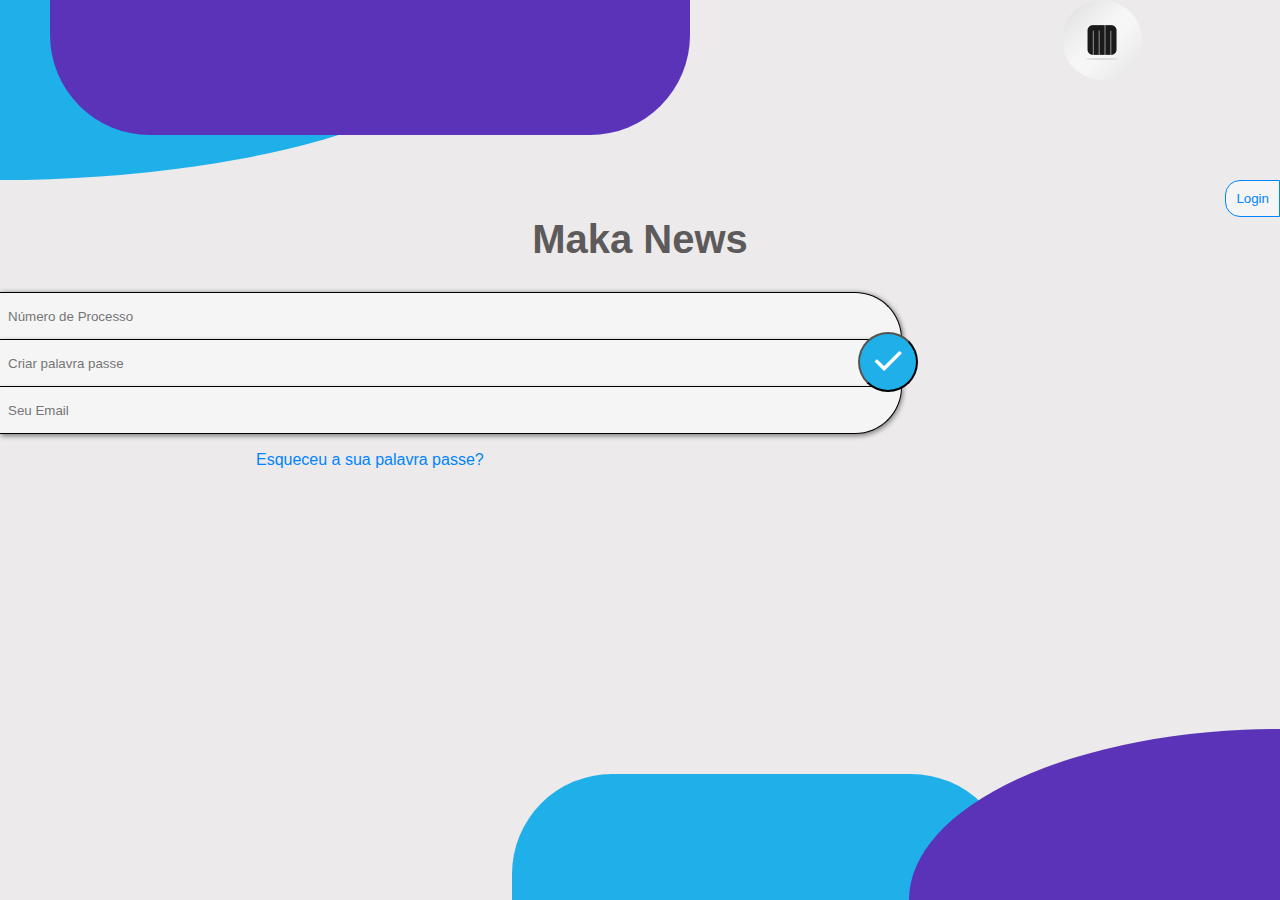
<file: inicio/Index.html>
<!DOCTYPE html>
<html lang="pt">
<head>
    <meta charset="UTF-8">
    <meta name="viewport" content="width=device-width, initial-scale=1.0">
    <link rel="stylesheet" href="Geral.css">
    <link rel="stylesheet" href="https://fonts.googleapis.com/css2?family=Material+Symbols+Outlined:opsz,wght,FILL,GRAD@20..48,100..700,0..1,-50..200" />
    <link rel="stylesheet" href="icone.css">
    <title>Site</title>
</head>
<body class="no-scroll">
    <header>
    <div class="conteiner">
        <img src="../img/350093882_222349753918133_5370605897052269088_n.jpg" alt="">
            <div class="cor cor1" id="cor01">
            
            </div>
            <div class="cor cor2" id="cor02">
            </div>
        </div>
        <div id="log">
            <button id="logar">Login</button>
        </div>
        <div id="cont">
            <h1 id="title">Maka News</h1>
        </div>
    </header>
    <main>
        <section id="login">
            <input type="name" placeholder="Número de Processo " id="inpt1">
            <input type="password" placeholder="Criar palavra passe" id="inpt2">
            <input type="email" placeholder="Seu Email" id="inpt3">
        </section>
        <div id="btn">
            <button id="ok"><span class="material-symbols-outlined">Done</span></button>
        </div>
        <p id="p">Esqueceu a sua palavra passe?</p>
    </main>
    <footer id="rodape">
        <div class="cor corFim" id="corFim1">

        </div>
        <div class="cor corFim2" id="corFim02">

        </div>
       
    </footer>

    <script src="script.js"></script>
</body>
</html>
</file>
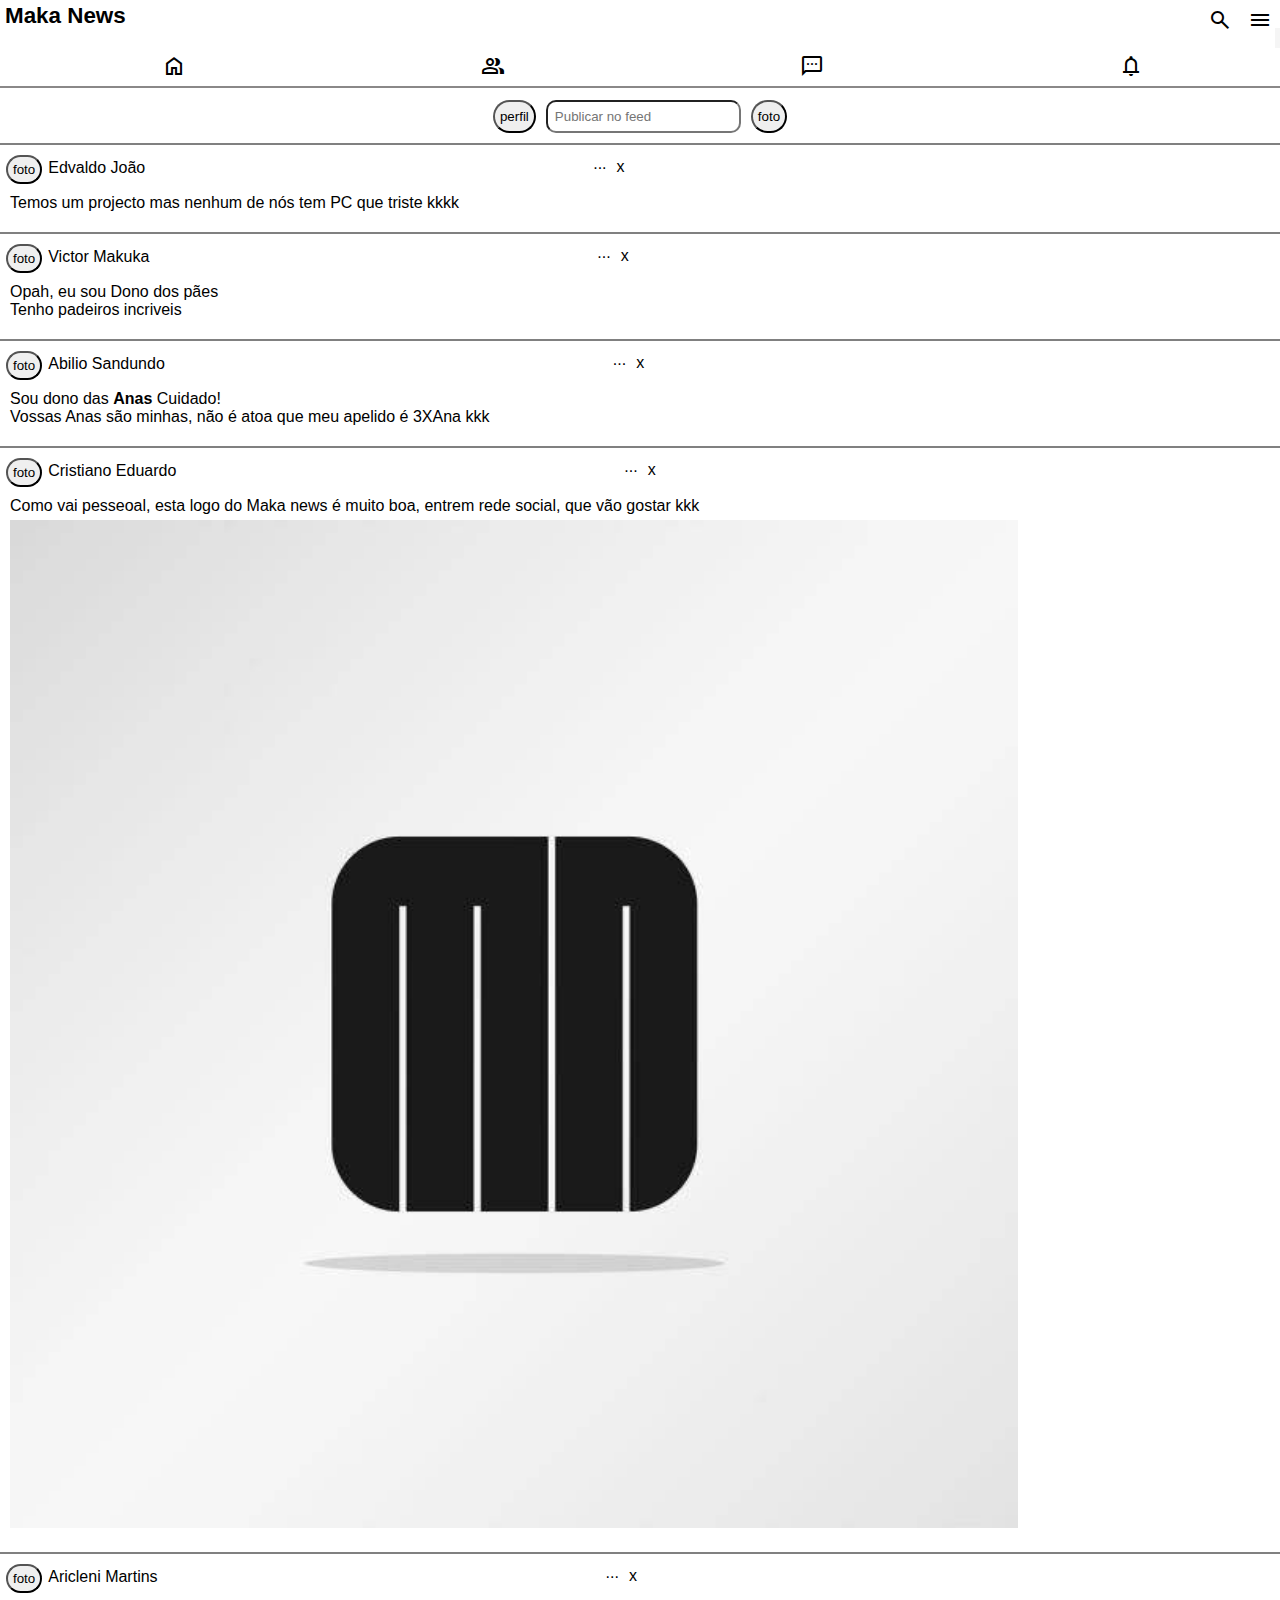
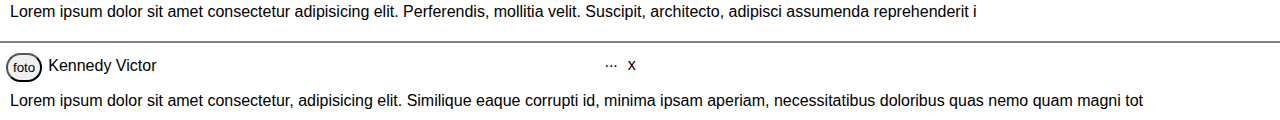
<file: PagInicial/index.html>
<!DOCTYPE html>
<html lang="pt">
<head>
    <meta charset="UTF-8">
    <meta name="viewport" content="width=device-width, initial-scale=1.0">
    <link rel="stylesheet" href="header.css">
    <link rel="stylesheet" href="menu.css">
    <link rel="stylesheet" href="publicacoes.css">
    <link rel="stylesheet" href="https://fonts.googleapis.com/css2?family=Material+Symbols+Outlined:opsz,wght,FILL,GRAD@20..48,100..700,0..1,-50..200" />
    <link rel="stylesheet" href="../Telas/icons.css">
    <title>indext</title>
</head>
<body>
    <header>
        <menu>
            <div class="nav-up">
                <h1>Maka News</h1>
                <ul>
                    <li><span class="material-symbols-outlined">search</span></li>
                    <li id="menu"><span  class="material-symbols-outlined">menu</span></li>
                    <div>
                        
                        <menu>
                            <ul id="menu-escondido">
                                <li>Perfil</li>
                                <li>Chat</li>
                                <li>Páginas</li>
                                <li>Horários</li>
                                <li>Professores</li>
                                <li>Notícias</li>
                                <li>Modo Escuro</li>
                                <li>Definições </li>
                                <li>Ajuda</li>
                                <li>Terminar Sessão</li>
                            </ul>
                        </menu>
                    </div>
                </ul>
            </div>
            <nav>
                <ul>
                    <li><span class="material-symbols-outlined">home</span></li>
                    <li><span class="material-symbols-outlined">people</span></li>
                    <li><span class="material-symbols-outlined">sms</span></li>
                    <li><span class="material-symbols-outlined">notifications</span></li>
                </ul>
            </nav>
        </menu>
    </header>

    <main>
        
            <div class="publicar">
                <button class="btn">perfil</button>
                <input type="text" id="pub" name="pub" placeholder="Publicar no feed">
                <button class="btn">foto</button>
            </div>
        <div id="feed">
            <div class="outros">
                <button class="btn pr">foto</button>
                <p class="nome">Edvaldo João</p>
                <p id="pt">...</p>
                <p id="x">x</p>
            </div>
            <div class="conteudo">
                <p>Temos um projecto mas nenhum de nós tem PC que triste kkkk</p>
            </div>
        </div>
        <div id="feed">
            <div class="outros">
                <button class="btn pr">foto</button>
                <p class="nome">Victor Makuka</p>
                <p id="pt">...</p>
                <p id="x">x</p>
            </div>
            <div class="conteudo">
                <p>Opah, eu sou Dono dos pães <br> Tenho padeiros incriveis</p>
            </div>
        </div>
        <div id="feed">
            <div class="outros">
                <button class="btn pr">foto</button>
                <p class="nome">Abilio Sandundo</p>
                <p id="pt">...</p>
                <p id="x">x</p>
            </div>
            <div class="conteudo">
                <p>Sou dono das <b>Anas</b> Cuidado! <br> Vossas Anas são minhas, não é atoa que meu apelido é 3XAna kkk</p>
            </div>
        </div> 
        <div id="feed">
            <div class="outros">
                <button class="btn pr">foto</button>
                <p class="nome">Cristiano Eduardo</p>
                <p id="pt">...</p>
                <p id="x">x</p>
            </div>
            <div class="conteudo">
                <p>Como vai pesseoal, esta logo do Maka news é muito boa, entrem rede social, que vão gostar kkk</p>
                <img src="../img/350093882_222349753918133_5370605897052269088_n.jpg" alt="esta aqui" style="height:80%; width: 80%; margin-top: 5px;" >
            </div>
        </div>
        <div id="feed">
            <div class="outros">
                <button class="btn pr">foto</button>
                <p class="nome">Aricleni Martins</p>
                <p id="pt">...</p>
                <p id="x">x</p>
            </div>
            <div class="conteudo">
                <p>Lorem ipsum dolor sit amet consectetur adipisicing elit. Perferendis, mollitia velit. Suscipit, architecto, adipisci assumenda reprehenderit i</p>
            </div>
        </div>
        <div id="feed">
            <div class="outros">
                <button class="btn pr">foto</button>
                <p class="nome">Kennedy Victor</p>
                <p id="pt">...</p>
                <p id="x">x</p>
            </div>
            <div class="conteudo">
                <p>Lorem ipsum dolor sit amet consectetur, adipisicing elit. Similique eaque corrupti id, minima ipsam aperiam, necessitatibus doloribus quas nemo quam magni tot</p>
            </div>
        </div>
        
    </main>

    <script src="open.js"></script>
</body>
</html>
</file>
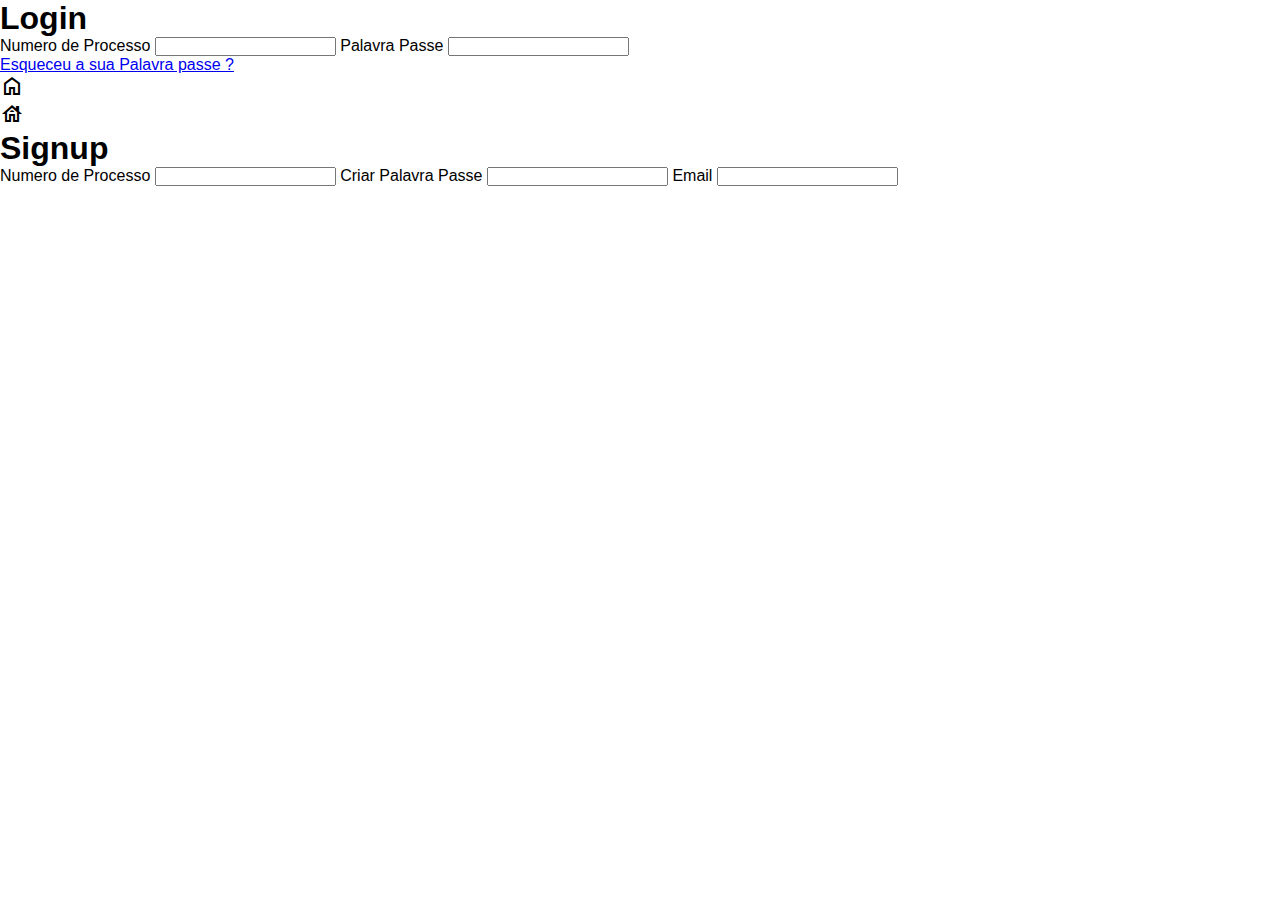
<file: Tela de Login ou Sign up/index.html>
<!DOCTYPE html>
<html lang="pt">
<head>
    <meta charset="UTF-8">
    <meta name="viewport" content="width=device-width, initial-scale=1.0">
    <link rel="stylesheet" href="https://fonts.googleapis.com/css2?family=Material+Symbols+Outlined:opsz,wght,FILL,GRAD@20..48,100..700,0..1,-50..200" />
    <link rel="stylesheet" href="icons.css">
    <link rel="stylesheet" href="allStyle.css">
    <link rel="stylesheet" href="Mobile.css" media="(max-width: 720px)">
    <title>Document</title>
</head>
<body>
    <main>
        <section id="login" class="forms up">
            <h1>Login</h1>
            <label for="nameLogin">Numero de Processo</label>
            <input type="name" name="nameLogin" id="nameLogin"  class="personalData">
            <label for="passLogin">Palavra Passe</label>
            <input type="password" name="passLogin" id="passLogin" class="personalData" >
            <p><a href="#">Esqueceu a sua Palavra passe ? </a></p>
        </section>
        <div id="subir"><span class="material-symbols-outlined">home</span></div>
        <div id="descer"><span class="material-symbols-outlined">house</span></div>
        <section id="signup" class="forms">
            <h1>Signup</h1>
            <label for="nameSignup">Numero de Processo</label>
            <input type="name" name="nameSignup" id="nameSignup" class="personalData">
            <label for="passSignup">Criar Palavra Passe</label>
            <input type="password" name="passSignup" id="passSignup" class="personalData">
            <label for="emailSignup">Email</label>
            <input type="email" name="emailSignup" id="emailSignup" class="personalData">
        </section>
    </main>

    <script src="script.js"></script>
</body>
</html>
</file>
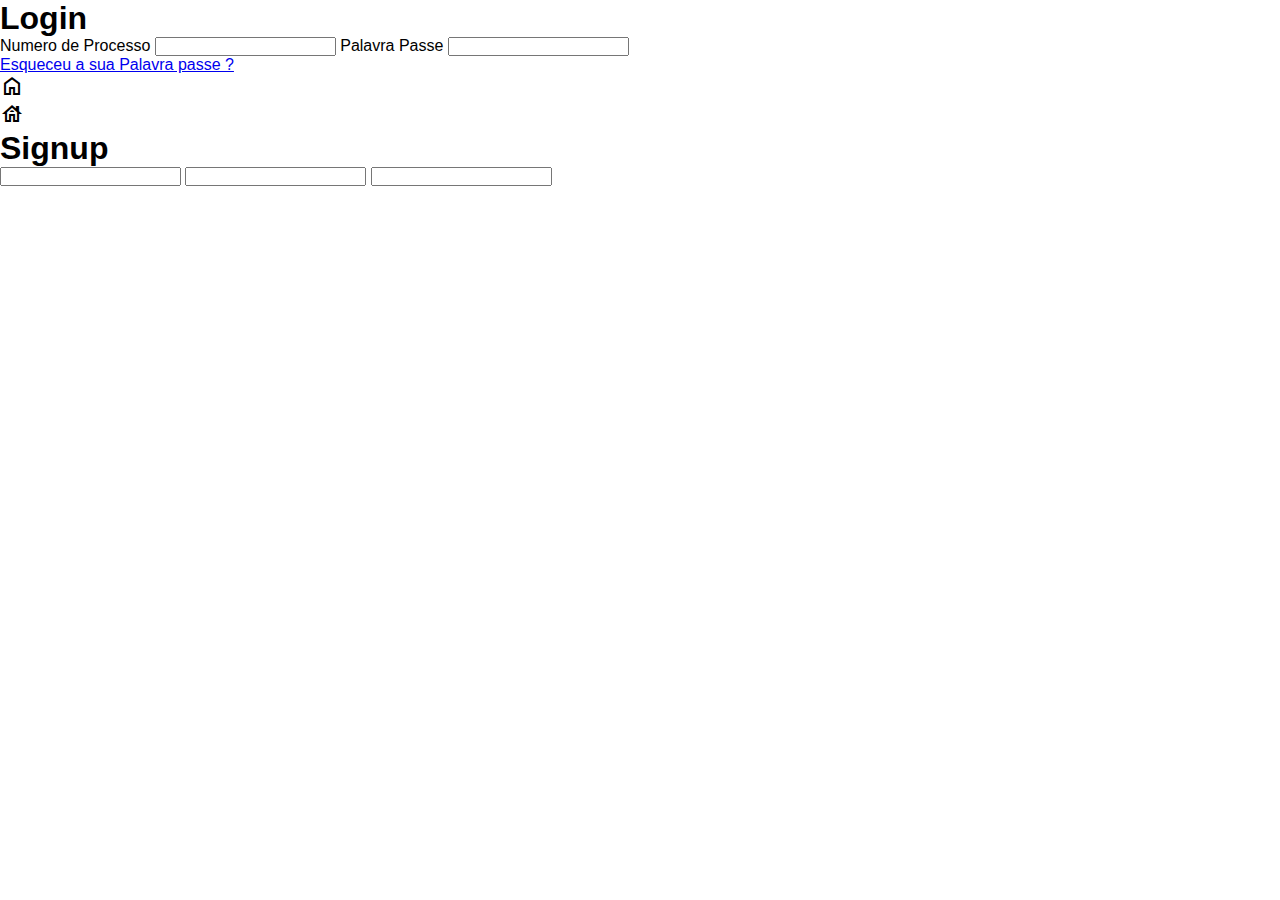
<file: Telas/index.html>
<!DOCTYPE html>
<html lang="pt">
<head>
    <meta charset="UTF-8">
    <meta name="viewport" content="width=device-width, initial-scale=1.0">
    <link rel="stylesheet" href="https://fonts.googleapis.com/css2?family=Material+Symbols+Outlined:opsz,wght,FILL,GRAD@20..48,100..700,0..1,-50..200" />
    <link rel="stylesheet" href="icons.css">
    <link rel="stylesheet" href="allStyle.css">
    <link rel="stylesheet" href="Mobile.css" media="(max-width: 720px)">
    <title>Document</title>
</head>
<body>
    <main>
        <section id="login" class="forms up">
            <h1>Login</h1>
            <label for="nameLogin">Numero de Processo</label>
            <input type="name" name="nameLogin" id="nameLogin"  class="personalData">
            <label for="passLogin">Palavra Passe</label>
            <input type="password" name="passLogin" id="passLogin" class="personalData" >
            <p><a href="#">Esqueceu a sua Palavra passe ? </a></p>
        </section>
        <div id="subir"><span class="material-symbols-outlined">home</span></div>
        <div id="descer"><span class="material-symbols-outlined">house</span></div>
        <section id="signup" class="forms">
            <h1>Signup</h1>
          
            <input type="name" name="nameSignup" id="nameSignup" class="personalData">
           
            <input type="password" name="passSignup" id="passSignup" class="personalData">
            <input type="email" name="emailSignup" id="emailSignup" class="personalData">
        </section>
    </main>

    <script src="script.js"></script>
</body>
</html>
</file>
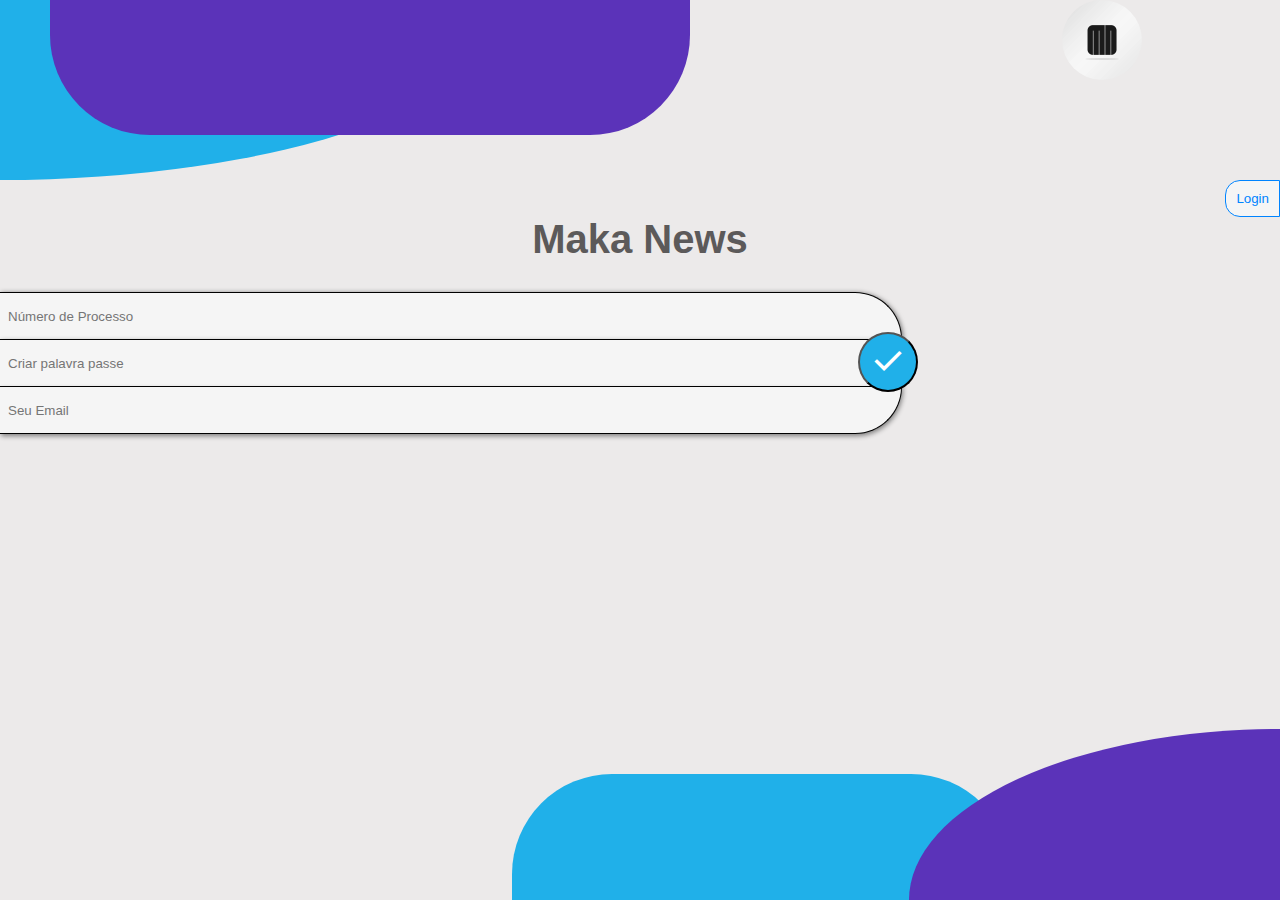
<file: inicio/Cadastro.html>
<!DOCTYPE html>
<html lang="pt">
<head>
    <meta charset="UTF-8">
    <meta name="viewport" content="width=device-width, initial-scale=1.0">
    <link rel="stylesheet" href="Style.css">
    <link rel="stylesheet" href="https://fonts.googleapis.com/css2?family=Material+Symbols+Outlined:opsz,wght,FILL,GRAD@20..48,100..700,0..1,-50..200" />
    <link rel="stylesheet" href="icone.css">
    <title>Cadastro</title>
</head>
<body class="no-scroll">
    <header>
    <div class="conteiner">
        <img src="../img/350093882_222349753918133_5370605897052269088_n.jpg" alt="">
            <div class="cor cor1" id="cor01">
            
            </div>
            <div class="cor cor2" id="cor02">
            </div>
        </div>
        <div id="log">
            <button id="logar"><a href="Login.html">Login</a></button>
        </div>
        <div id="cont">
            <h1 id="title">Maka News</h1>
        </div>
    </header>
    <main>
        <section id="login">
            <input type="name" placeholder="Número de Processo " id="inpt1">
            <input type="password" placeholder="Criar palavra passe" id="inpt2">
            <input type="email" placeholder="Seu Email" id="inpt3">
        </section>
        <div id="btn">
            <button id="ok"><span class="material-symbols-outlined">Done</span></button>
        </div>
    
    </main>
    <footer id="rodape">
        <div class="cor corFim" id="corFim1">

        </div>
        <div class="cor corFim2" id="corFim02">

        </div>
       
    </footer>

    <script src="script.js"></script>
</body>
</html>
</file>
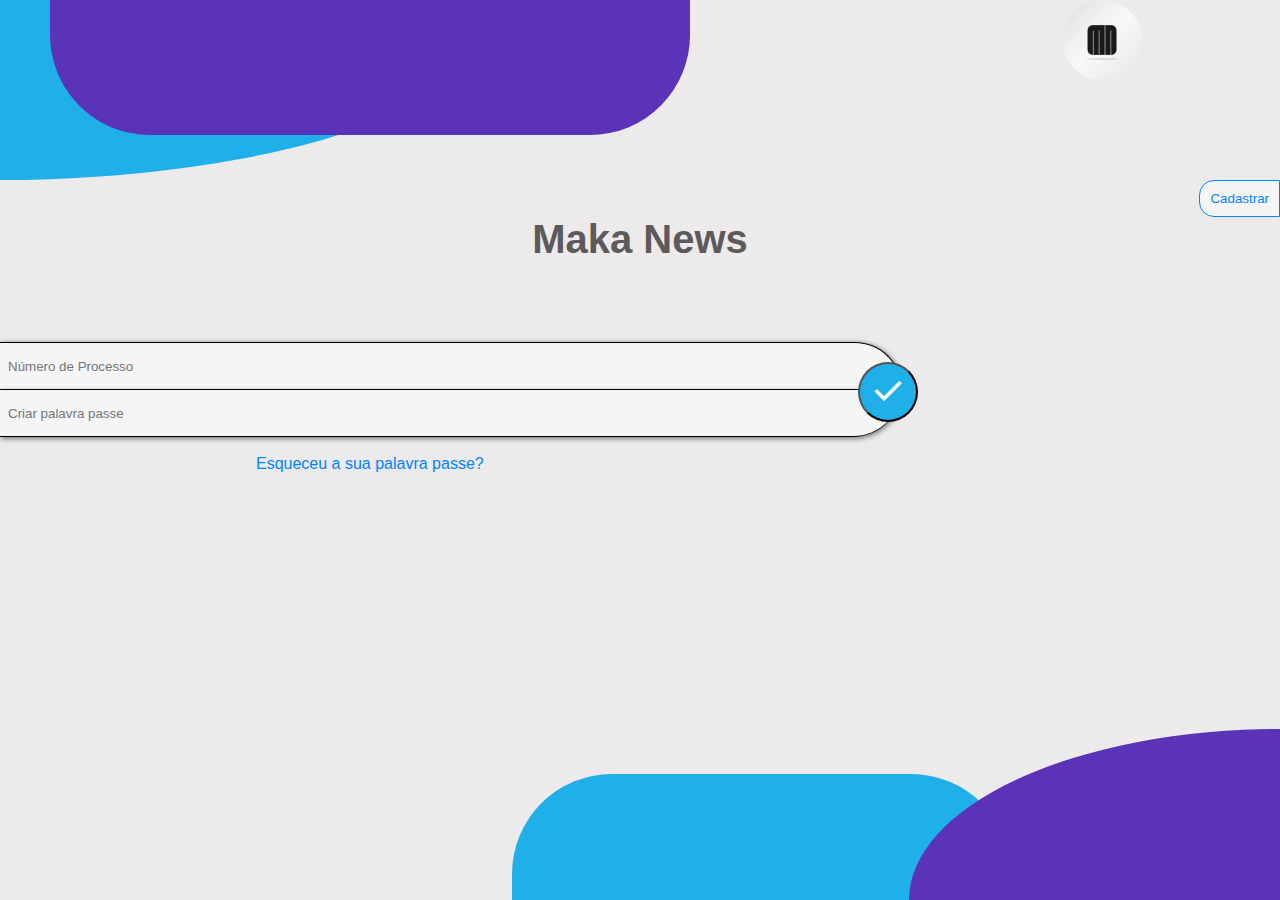
<file: inicio/Login.html>
<!DOCTYPE html>
<html lang="pt">
<head>
    <meta charset="UTF-8">
    <meta name="viewport" content="width=device-width, initial-scale=1.0">
    <link rel="stylesheet" href="loginStyle.css">
    <link rel="stylesheet" href="https://fonts.googleapis.com/css2?family=Material+Symbols+Outlined:opsz,wght,FILL,GRAD@20..48,100..700,0..1,-50..200" />
    <link rel="stylesheet" href="icone.css">
    <title>Login</title>
</head>
<body class="no-scroll">
    <header>
    <div class="conteiner">
        <img src="../img/350093882_222349753918133_5370605897052269088_n.jpg" alt="">
            <div class="cor cor1" id="cor01">
            
            </div>
            <div class="cor cor2" id="cor02">
            </div>
        </div>
        <div id="cadastrar">
            <button id="cadastro"><a href="Cadastro.html">Cadastrar</a></button>
        </div>
        <div id="cont">
            <h1 id="title">Maka News</h1>
        </div>
    </header>
    <main>
        <section id="login">
            <input type="name" placeholder="Número de Processo " id="inpt1">
            <input type="password" placeholder="Criar palavra passe" id="inpt2">
        </section>
        <div id="btn">
            <button class="ent" id="ok"><span class="material-symbols-outlined">Done</span></button>
        </div>
        <p id="p"><a href="">Esqueceu a sua palavra passe?</a></p>
    </main>
    <footer id="rodape">
        <div class="cor corFim" id="corFim1">

        </div>
        <div class="cor corFim2" id="corFim02">

        </div>
       
    </footer>

    <script src="script.js"></script>
</body>
</html>
</file>
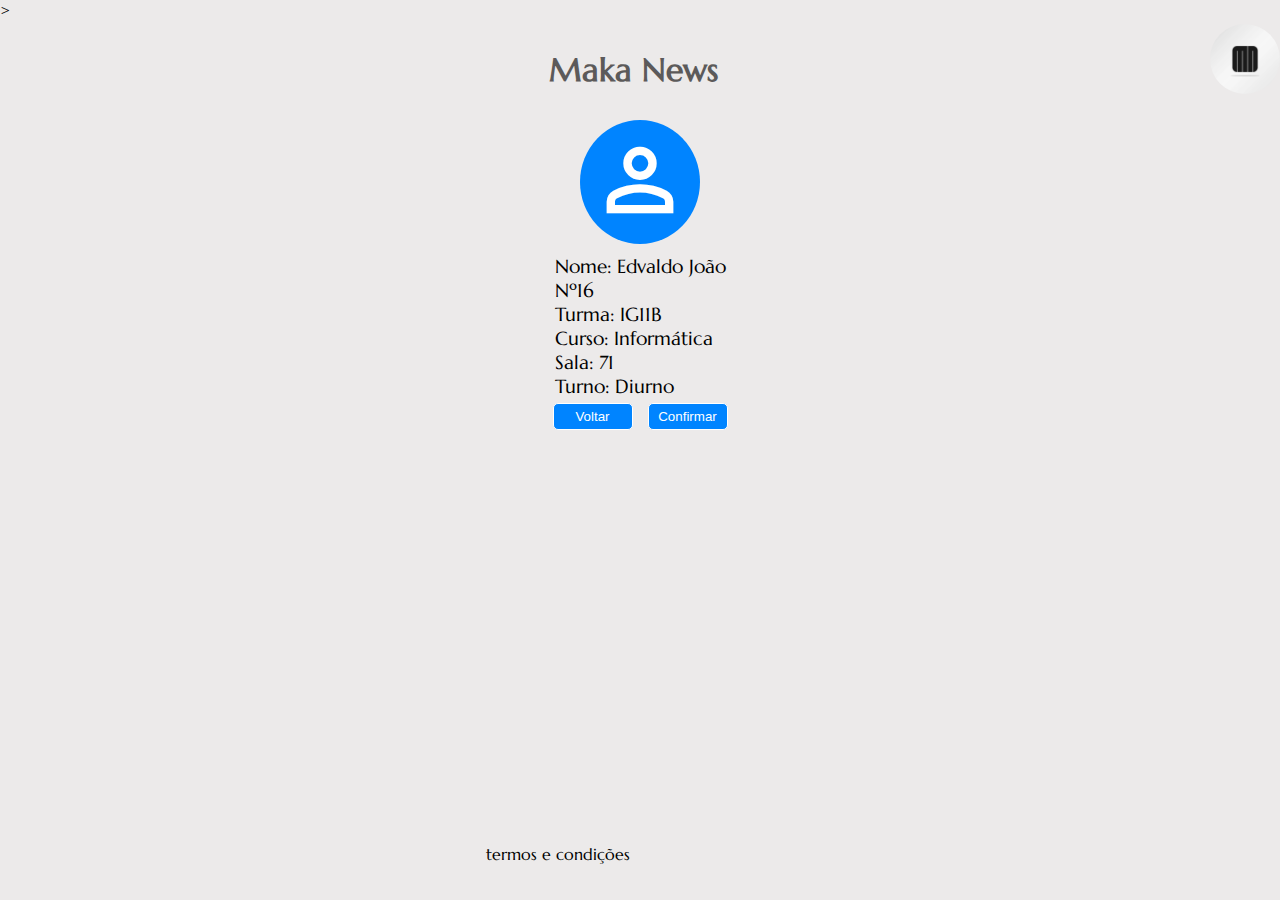
<file: welcome/welcome.html>
<!DOCTYPE html>
<html lang="pt">
<head>
    <meta charset="UTF-8">
    <meta name="viewport" content="width=device-width, initial-scale=1.0">
    <link rel="stylesheet" href="confirmacao.css">
    <link rel="stylesheet" href="https://fonts.googleapis.com/css2?family=Material+Symbols+Outlined:opsz,wght,FILL,GRAD@20..48,100..700,0..1,-50..200" />
    <link rel="preconnect" href="https://fonts.googleapis.com">
    <link rel="preconnect" href="https://fonts.gstatic.com" crossorigin>
<link href="https://fonts.googleapis.com/css2?family=Marcellus&display=swap" rel="stylesheet">
    <style>
        .material-symbols-outlined {
          font-variation-settings:
          'FILL' 0,
          'wght' 400,
          'GRAD' 0,
          'opsz' 24;
        }
        .material-symbols-outlined{
            font-size: 100px;
            color: white;
        }
        </style>
    <title>Confirmação</title>

</head>
<body  class="marcellus-regular"></body>>
    <header>
        <h1>Maka News</h1>
        <img src="../img/350093882_222349753918133_5370605897052269088_n.jpg" alt="Maka News">
    </header>
    <main>
        <section>
            <div id="icon">
                <span class="material-symbols-outlined">
                    person
                </span>
            </div>
            <div id="dados">
                <p id="nome">Nome: Edvaldo João</p>
                <p id="numero">Nº16</p>
                <p id="turma">Turma: IG11B</p>
                <p id="Curso">Curso: Informática</p>
                <p id="Sala">Sala: 71</p>
                <p id="turno">Turno: Diurno</p>
            </div>
            <div>
                <button>Voltar</button>
                <button>Confirmar</button>
            </div>
        </section>
    </main>
    <footer>
        <p>termos e condições</p>
    </footer>
</body>
</html>
</file>
<file: inicio/Geral.css>
@charset "UTF-8";

*{
    margin: 0%;
    padding: 0%;
}
body, html{
    min-height:100vh;
    min-width: 100vw;
}
body{
    height: 100vh;
    font-family:Arial, Helvetica, sans-serif ;
    position: relative;
    background-color: rgba(216, 212, 212, 0.486);
}
header img{
    height: 80px;
    border-radius: 50%;
    position: absolute;
    left: 83%;
}
#p{
  position: absolute;
  color: rgb(0, 132, 255);
  top: 110%;   
  left: 20%;
}
#title{
    text-align: center;
    font-size: 2.5em;
    color: rgb(92, 90, 90);
}
.cor{
    display: inline-flex;
    border-collapse: collapse;
}
.conteiner{
    display: flex;
    position: relative;
}
.cor1{
    background-color: rgb(32, 176, 233);
    width: 40%;
    height: 20vh;
    border-bottom-right-radius: 100%;
}
.cor2{
    background-color:rgb(91, 51, 185); 
    height: 15vh;
    border-bottom-left-radius: 100px;
    border-bottom-right-radius:100px;
    width: 50%;
    position:absolute;
    left: 50px;
   
}
main{
    display: flex;
    position: relative;
}
#login{
    flex-direction: column;
    align-items: center;
    margin-top: 30px;
    width: 72%;
}
#inpt1{
    border-top-right-radius: 100px;
    box-shadow: 1px 1px 5px rgba(0, 0, 0, 0.575);
    border-bottom: none;
    border-left: none;
}
#inpt2{
    border-left:none ;
    border-right: none;
    box-shadow:1px 2px 5px rgba(0, 0, 0, 0.466) ;
}
#inpt3{
    border-bottom-right-radius: 100px;
    border-top: none;
    border-left:none ;
    box-shadow:1px 2px 5px rgba(0, 0, 0, 0.466) ;
}
input{
    background-color: whitesmoke;
    height: 30px;
    width: 96%;
      
    border: 1px solid;
    padding: 8px;
}

#ok{
    width: 60px;
    height: 60px;
    background-color: rgb(32, 176, 233);
    border-radius:100px;
    color: white;
    font-weight: bold;
    margin-top:70px ;
    position:absolute;
    left: 67%;
}
#log{
    text-align: right;
}
#logar{
    padding: 10px;
    border: 1px solid;
    border-top-left-radius: 15px;
    border-bottom-left-radius: 15px;
    background-color: whitesmoke;
    border-color: rgb(0, 132, 255);
    color: rgb(0, 132, 255);

}
.corFim{
    background-color: rgb(32, 176, 233);
    height: 14vh;
    border-top-left-radius: 100px;
    border-top-right-radius:100px;
    width: 39%;
    position:absolute;
    position: absolute;
    left:40%;
    bottom:0;
}
.corFim2{
    background-color:rgb(255, 115, 0);
    width: 29%;
    height: 19vh;
    position: absolute;
    right: 0%;
    bottom: 0;
    border-top-left-radius: 100%;
    background-color:rgb(91, 51, 185);   
}
footer{
    display: block;
}
@media (max-width :460px){
    header img{
        left: 73%;
    }
    #p{
        left: 6%;
    }
}
</file>
<file: inicio/icone.css>
.material-symbols-outlined {
  font-variation-settings:
  'FILL' 0,
  'wght' 400,
  'GRAD' 0,
  'opsz' 24
}
.material-symbols-outlined{
    font-size: 40px;
}
</file>
<file: PagInicial/header.css>
@charset "UTF-8";

*{
    margin: 0;
    padding:0 ;
}
body, html{
   
    box-sizing: border-box;
    font-family: 'Lucida Sans', 'Lucida Sans Regular', 'Lucida Grande', 'Lucida Sans Unicode', Geneva, Verdana, sans-serif;
}
header{
    border: 2px solid rgb(138, 136, 136);
    border-top: none;
    border-left: none;
    border-right:none;
    position: fixed;
    background-color: white;
    width: 100%;
}
header > menu > .nav-up{
    display: contents;
    display: flex;
    justify-content: space-between;
}
header > menu > .nav-up > ul{
    display: flex;
    list-style: none;
} 
header h1{
    margin-top: 3px;
    font-size: 1.4em;
    margin-left: 5px;

}
header > menu > .nav-up > ul > li{
    padding: 8px;
}
header > menu > .nav-up > ul > div{
    margin-top: 8px;
    margin-right:5px ;
}
header > menu > nav > ul{
  display: flex; 
  list-style: none;
  margin-left: 5px;
  margin-top: 10px;
  height: 25px;
  justify-content: space-around;
  padding-bottom: 7px;
}
header > menu > nav > ul > li{
    margin-left:  20px;
}
main{
    
    padding-top: 90px;
}
</file>
<file: PagInicial/menu.css>
header > menu > .nav-up > ul > div{
    background-color: whitesmoke;
    position: absolute;
    right: -10px;
    top: 20px;
    padding-top: 10px;
    padding-right: 10px;
    padding-bottom: 10px;
}
header > menu > .nav-up > ul > div > menu > ul > li{
    list-style: none;
    padding: 10px;
    margin-top: 5px;
    cursor: default;
}
header > menu > .nav-up > ul > div > menu > ul > li:hover{
    border: 1px solid;
    border-left: none;
    border-top-right-radius: 15px;
    border-bottom-right-radius: 15px;
    transition: 0.5s;
}
#menu{
    cursor: pointer;
}
</file>
<file: PagInicial/publicacoes.css>
.publicar{
  display: flex;
  justify-content: center;
  margin-top: 10px;
}
#pub{
    border-radius: 10px;
    padding: 7px;
    margin-left: 10px;
    margin-right:10px ;
}
.btn{
    padding: 5px;
    border-radius: 50px;
}
.outros{
  margin-top: 10px;
  display: flex;
  border-top: 2px solid gray;    
}
.pr{
    margin-top: 10px;
    margin-left: 6px;
}
.nome{
    margin-top: 14px;
    margin-left: 6px;
}
#pt{
    margin: 10px;
    margin-left: 35%;
}
#x{
    margin-top: 13px;
    
}
.conteudo{
   padding:10px;
}
</file>
<file: Telas/icons.css>
.material-symbols-outlined {
  font-variation-settings:
  'FILL' 0,
  'wght' 400,
  'GRAD' 0,
  'opsz' 24
}
</file>
<file: Tela de Login ou Sign up/icons.css>
.material-symbols-outlined {
  font-variation-settings:
  'FILL' 0,
  'wght' 400,
  'GRAD' 0,
  'opsz' 24
}
</file>
<file: Tela de Login ou Sign up/allStyle.css>
@charset "UTF-8";

*{
    margin: 0;
    padding: 0;
}
html,body{
    height: 100vh;
    width: 100vw;
    box-sizing: border-box;
}
body{
    font-family: Arial, Helvetica, sans-serif;
}
</file>
<file: Tela de Login ou Sign up/Mobile.css>
@charset "UTF-8";

.forms{
    height: 50%; 
    display: flex;
    align-items: center;
    flex-direction: column;
}
#login{
    background-color: blue;
}
#login p a{
    color: whitesmoke;
    text-decoration: none;
}
main{
    position: relative;
}
#login p{
    align-self: flex-start;
    font-size: 3vw;
    margin-left: 15px;
    margin-top: 16px;
    margin-bottom: 40px;
}
.personalData{
    padding: 8px;
    width: 90%;
    border: 1px solid black;
    border-top:none;
    border-left: none;
    border-right: none;
    margin-bottom: 5px;
    font-size: 18px;
}
.personalData:focus{
    outline: transparent;
}
#nameLogin, #passLogin{
    background-color: blue;
}

#emailSignup{
    border-bottom: 1px solid ;
}
#subir, #descer{
    display: inline-block;
    border: 1px solid;
    font-size: 20px;
    border-radius: 50%;
    width: 80px;
    height: 20vw;
    position: absolute;
    text-align: center;
    bottom: 230px;
    right: 0.2%;      
}
#descer{
    border-left: none;
    border-right: none;
    border-top: none;
    border-top-left-radius: 0;
    border-top-right-radius:0 ;
    background-color: blue;
}
#subir{
    right: 81px;
    border-left: none;
    border-right: none;
    border-bottom: none;
    border-bottom-left-radius: 0;
    border-bottom-right-radius:0 ;
    background-color: white;
}
@media (max-width: 340px){
    #login p{
        margin-top: 3px;
        margin-bottom:60px ;
        font-size: 4vw;
    }

}
h1,label{
  align-self: flex-start;
}
h1{
    font-size: 8vw;
    margin-top: 4.5vh;
    margin-left: 10px;
}
label{
    margin-left: 11px;
    margin-top: 5px;
    font-size:16px ;
}
#signup h1{
    color: blue;
}
.up{
    opacity:1;

}
.up.esconder{
    opacity:0 ;
    transition: opacity 1s ease-in-out;
    animation: desaparecer 1s ease-in-out;
}
@keyframes desaparecer {
    0%{
        opacity: 1;
        transform: translateY(0);
    }
    100%{
        opacity: 0;
        transform: translateY(-100%);
    }
}
</file>
<file: Telas/allStyle.css>
@charset "UTF-8";

*{
    margin: 0;
    padding: 0;
}
html,body{
    height: 100vh;
    width: 100vw;
    box-sizing: border-box;
}
body{
    font-family: Arial, Helvetica, sans-serif;
}
</file>
<file: Telas/Mobile.css>
@charset "UTF-8";

.forms{
    height: 50%; 
    display: flex;
    align-items: center;
    flex-direction: column;
}
#login{
    background-color: blue;
}
#login p a{
    color: whitesmoke;
    text-decoration: none;
}
main{
    position: relative;
}
#login p{
    align-self: flex-start;
    font-size: 3vw;
    margin-left: 15px;
    margin-top: 16px;
    margin-bottom: 40px;
}
.personalData{
    padding: 8px;
    width: 90%;
    border: 1px solid black;
    border-top:none;
    border-left: none;
    border-right: none;
    margin-bottom: 5px;
    font-size: 18px;
}
.personalData:focus{
    outline: transparent;
}
#nameLogin, #passLogin{
    background-color: blue;
}

#emailSignup{
    border-bottom: 1px solid ;
}
#subir, #descer{
    display: inline-block;
    border: 1px solid;
    font-size: 20px;
    border-radius: 50%;
    width: 80px;
    height: 20vw;
    position: absolute;
    text-align: center;
    bottom: 230px;
    right: 0.2%;      
}
#descer{
    border-left: none;
    border-right: none;
    border-top: none;
    border-top-left-radius: 0;
    border-top-right-radius:0 ;
    background-color: blue;
    display: none;
}
#subir{
    right: 81px;
    border-left: none;
    border-right: none;
    border-bottom: none;
    border-bottom-left-radius: 0;
    border-bottom-right-radius:0 ;
    background-color: white;
    display: none;
}
@media (max-width: 340px){
    #login p{
        margin-top: 3px;
        margin-bottom:60px ;
        font-size: 4vw;
    }

}
h1,label{
  align-self: flex-start;
}
h1{
    font-size: 8vw;
    margin-top: 4.5vh;
    margin-left: 10px;
}
label{
    margin-left: 11px;
    margin-top: 5px;
    font-size:16px ;
}
#signup h1{
    color: blue;
}
.up{
    opacity:1;

}
.up.esconder{
    opacity:0 ;
    transition: opacity 1s ease-in-out;
    animation: desaparecer 1s ease-in-out;
}
@keyframes desaparecer {
    0%{
        opacity: 1;
        transform: translateY(0);
    }
    100%{
        opacity: 0;
        transform: translateY(-100%);
    }
}
</file>
<file: inicio/Style.css>
@charset "UTF-8";

*{
    margin: 0%;
    padding: 0%;
}
body, html{
    min-height:100vh;
    min-width: 100vw;
}
body{
    height: 100vh;
    font-family:Arial, Helvetica, sans-serif ;
    position: relative;
    background-color: rgba(216, 212, 212, 0.486);
}
header img{
    height: 80px;
    border-radius: 50%;
    position: absolute;
    left: 83%;
}
#title{
    text-align: center;
    font-size: 2.5em;
    color: rgb(92, 90, 90);
}
.cor{
    display: inline-flex;
    border-collapse: collapse;
}
.conteiner{
    display: flex;
    position: relative;
}
.cor1{
    background-color: rgb(32, 176, 233);
    width: 40%;
    height: 20vh;
    border-bottom-right-radius: 100%;
}
.cor2{
    background-color:rgb(91, 51, 185); 
    height: 15vh;
    border-bottom-left-radius: 100px;
    border-bottom-right-radius:100px;
    width: 50%;
    position:absolute;
    left: 50px;
   
}
main{
    display: flex;
    position: relative;
}
#login{
    flex-direction: column;
    align-items: center;
    margin-top: 30px;
    width: 72%;
}
#inpt1{
    border-top-right-radius: 100px;
    box-shadow: 1px 1px 5px rgba(0, 0, 0, 0.575);
    border-bottom: none;
    border-left: none;
}
#inpt2{
    border-left:none ;
    border-right: none;
    box-shadow:1px 2px 5px rgba(0, 0, 0, 0.466) ;
}
#inpt3{
    border-bottom-right-radius: 100px;
    border-top: none;
    border-left:none ;
    box-shadow:1px 2px 5px rgba(0, 0, 0, 0.466) ;
}
input{
    background-color: whitesmoke;
    height: 30px;
    width: 96%;
      
    border: 1px solid;
    padding: 8px;
}

#ok{
    width: 60px;
    height: 60px;
    background-color: rgb(32, 176, 233);
    border-radius:100px;
    color: white;
    font-weight: bold;
    margin-top:70px ;
    position:absolute;
    left: 67%;
}
#log{
    text-align: right;
}
#logar a{
    color:rgb(0, 132, 255);
    text-decoration: none;
}

#logar{
    padding: 10px;
    border: 1px solid;
    border-top-left-radius: 15px;
    border-bottom-left-radius: 15px;
    background-color: whitesmoke;
    border-color: rgb(0, 132, 255);
}
.corFim{
    background-color: rgb(32, 176, 233);
    height: 14vh;
    border-top-left-radius: 100px;
    border-top-right-radius:100px;
    width: 39%;
    position:absolute;
    position: absolute;
    left:40%;
    bottom:0;
}
.corFim2{
    background-color:rgb(255, 115, 0);
    width: 29%;
    height: 19vh;
    position: absolute;
    right: 0%;
    bottom: 0;
    border-top-left-radius: 100%;
    background-color:rgb(91, 51, 185);   
}
footer{
    display: block;
}
@media (max-width :460px){
    header img{
        left: 73%;
    }
    #p{
        left: 6%;
    }
}
</file>
<file: inicio/loginStyle.css>
*{
    margin: 0%;
    padding: 0%;
}
body, html{
    min-height:100vh;
    min-width: 100vw;
}
body{
    height: 100vh;
    font-family:Arial, Helvetica, sans-serif ;
    position: relative;
    background-color: rgba(216, 212, 212, 0.486);
}
header img{
    height: 80px;
    border-radius: 50%;
    position: absolute;
    left: 83%;
}
#p{
  position: absolute;
  color: rgb(0, 132, 255);
  top: 110%;   
  left: 20%;
}

a{
    text-decoration:none ;
    color: rgb(0, 132, 255);
}

#title{
    text-align: center;
    font-size: 2.5em;
    color: rgb(92, 90, 90);
}
.cor{
    display: inline-flex;
    border-collapse: collapse;
}
.conteiner{
    display: flex;
    position: relative;
}
.cor1{
    background-color: rgb(32, 176, 233);
    width: 40%;
    height: 20vh;
    border-bottom-right-radius: 100%;
}
.cor2{
    background-color:rgb(91, 51, 185); 
    height: 15vh;
    border-bottom-left-radius: 100px;
    border-bottom-right-radius:100px;
    width: 50%;
    position:absolute;
    left: 50px;
   
}
main{
    display: flex;
    position: relative;
}
#login{
    flex-direction: column;
    align-items: center;
    margin-top: 30px;
    width: 72%;
}
#inpt1{
    margin-top: 50px;
    border-top-right-radius: 100px;
    box-shadow: 1px 1px 5px rgba(0, 0, 0, 0.575);
    border-bottom: none;
    border-left: none;
}
#inpt2{
    border-left:none ;
    border-right: none;
    box-shadow:1px 2px 5px rgba(0, 0, 0, 0.466) ;
    border-bottom-right-radius: 100px;
}
input{
    background-color: whitesmoke;
    height: 30px;
    width: 96%;     
    border: 1px solid;
    padding: 8px;
}

#ok{
    width: 60px;
    height: 60px;
    background-color: rgb(32, 176, 233);
    border-radius:100px;
    color: white;
    font-weight: bold;
    margin-top:100px ;
    position:absolute;
    left: 67%;
}
#cadastrar{
    text-align: right;
}
#cadastro{
    padding: 10px;
    border: 1px solid;
    border-top-left-radius: 15px;
    border-bottom-left-radius: 15px;
    background-color: whitesmoke;
    border-color: rgb(0, 132, 255);
    color: rgb(0, 132, 255);

}
.corFim{
    background-color: rgb(32, 176, 233);
    height: 14vh;
    border-top-left-radius: 100px;
    border-top-right-radius:100px;
    width: 39%;
    position:absolute;
    position: absolute;
    left:40%;
    bottom:0;
}
.corFim2{
    background-color:rgb(255, 115, 0);
    width: 29%;
    height: 19vh;
    position: absolute;
    right: 0%;
    bottom: 0;
    border-top-left-radius: 100%;
    background-color:rgb(91, 51, 185);   
}
footer{
    display: block;
}
@media (max-width :460px){
    header img{
        left: 73%;
    }
    #p{
        left: 6%;
    }
}
</file>
<file: welcome/confirmacao.css>
@charset "UTF-8";

*{
    margin: 0;
    padding: 0;
}
body, html{
    height: 100vh;
    width: 100vw;
}
body{
    position: relative;
    background-color: rgba(216, 212, 212, 0.486);
}
header img{
    height: 70px;
    border-radius: 50%;
    position: absolute;
    top: 4%;
    right: 0;
}
header{
    display: flex;
    align-items: center;
    justify-content: center;
    height: 100px;
    position: relative;
}
header h1{
    color: rgb(92, 90, 90);
    margin-right: 1%;
}
section{
    display: flex;
    flex-direction: column;
    align-items: center;
}
#icon{
  
    border-radius: 50%;
    padding: 10px;
    margin-bottom: 10px; 
    background-color:rgb(0, 132, 255);
}
#dados{
    font-size: 1.2em;
    text-align: justify;
}
.marcellus-regular {
    font-family: "Marcellus", serif;
    font-weight: 400;
    font-style: normal;
  }
  
button{
    padding: 5px;
    width: 80px;
    background-color: rgb(0, 132, 255);
    border: 1px solid;
    border-radius: 5px;
    color: white;
    margin: 5px;
}
footer{
    position: absolute;
    bottom: 4%;
    left: 38%;
}
</file>
